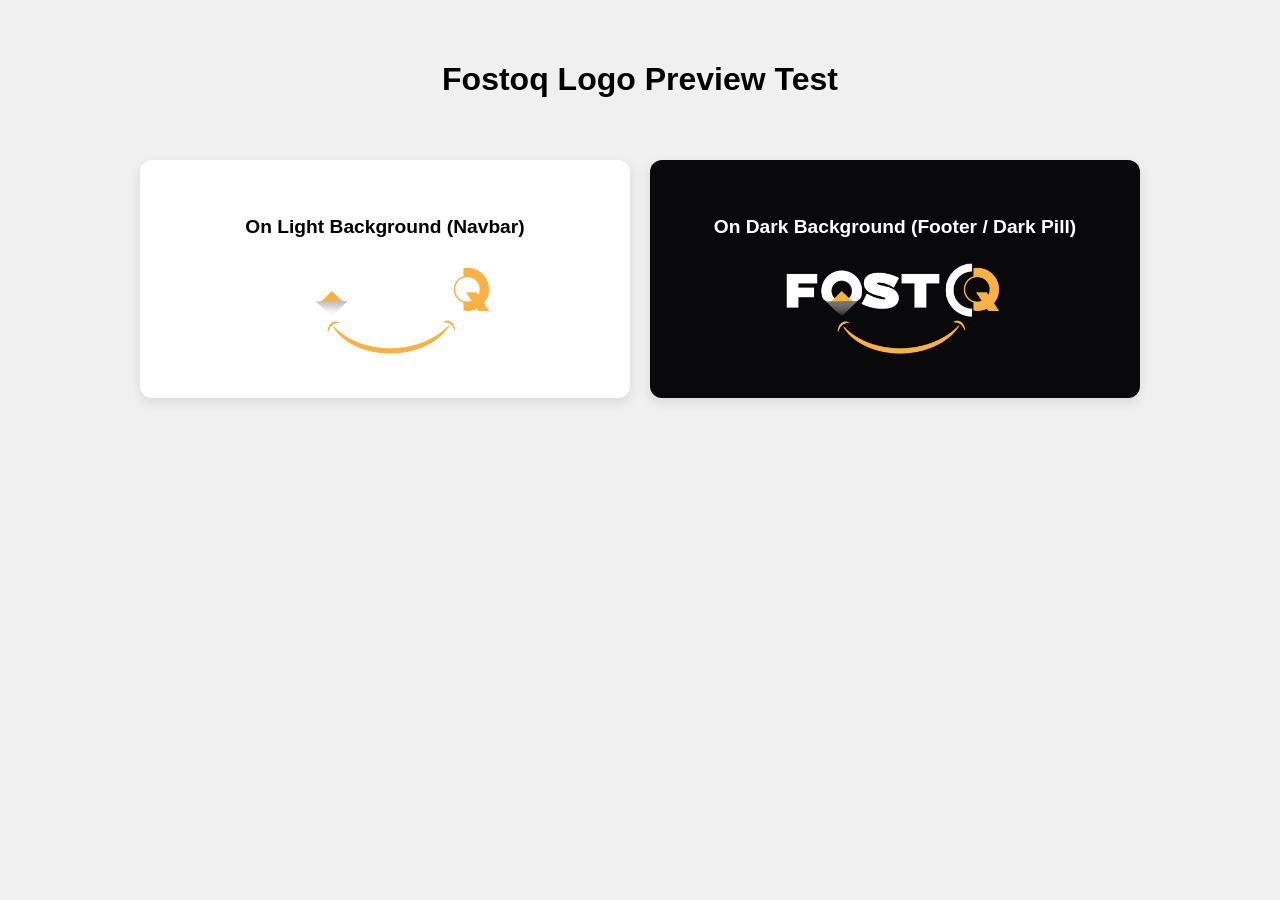
<file: test-logo.html>
<!DOCTYPE html>
<html lang="en">
<head>
  <meta charset="UTF-8">
  <title>Logo Test Page</title>
  <style>
    body {
      margin: 0;
      font-family: sans-serif;
      display: flex;
      flex-direction: column;
      align-items: center;
      gap: 40px;
      padding: 40px;
      background: #f0f0f0;
    }
    .preview-container {
      display: flex;
      gap: 20px;
      width: 100%;
      max-width: 1000px;
    }
    .preview-box {
      flex: 1;
      padding: 40px;
      border-radius: 12px;
      display: flex;
      flex-direction: column;
      align-items: center;
      justify-content: center;
      box-shadow: 0 4px 12px rgba(0,0,0,0.1);
    }
    .light-bg {
      background-color: #ffffff;
      color: #000000;
    }
    .dark-bg {
      background-color: #09090b; /* zinc-950 */
      color: #ffffff;
    }
    h2 {
      margin-bottom: 20px;
      font-size: 1.2rem;
    }
    img {
      max-width: 100%;
      height: auto;
      max-height: 100px;
    }
  </style>
</head>
<body>
  <h1>Fostoq Logo Preview Test</h1>
  <div class="preview-container">
    <div class="preview-box light-bg">
      <h2>On Light Background (Navbar)</h2>
      <img src="logo (2).png" alt="Logo on Light">
    </div>
    <div class="preview-box dark-bg">
      <h2>On Dark Background (Footer / Dark Pill)</h2>
      <img src="logo (2).png" alt="Logo on Dark">
    </div>
  </div>
</body>
</html>
</file>
